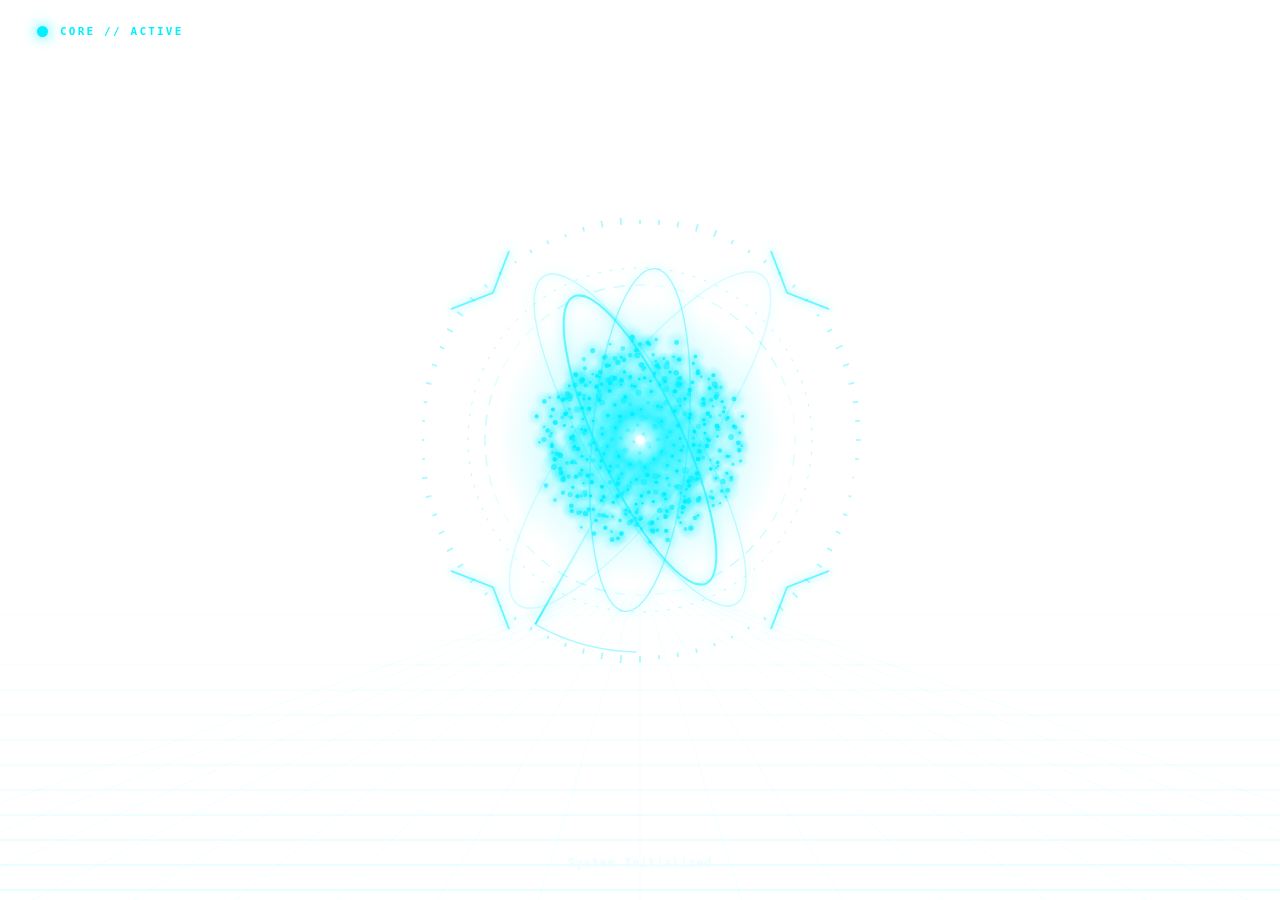
<file: jenefar/avatar/web/hud_avatar.html>
<!DOCTYPE html>
<html>
<head>
<meta charset="utf-8">
<style>
  * { margin:0; padding:0; box-sizing:border-box; }
  html, body {
    background: transparent;
    overflow: hidden;
    font-family: 'JetBrains Mono', 'Segoe UI Mono', 'Consolas', monospace;
    user-select: none;
    cursor: default;
  }
  #stage { width:100vw; height:100vh; position:relative; }
  #hud {
    position:absolute; inset:0;
    width:100%; height:100%;
  }
  #top-telemetry {
    position:absolute; top:16px; left:20px;
    display:flex; align-items:center; gap:12px;
    padding:8px 16px;
    background: rgba(3,10,24,0.82);
    border:1px solid rgba(0,240,255,0.5);
    border-radius:12px;
    backdrop-filter: blur(14px);
    box-shadow: 0 0 22px rgba(0,240,255,0.22);
    z-index:10;
    transition: border-color 0.4s ease, box-shadow 0.4s ease;
  }
  .led {
    width:11px; height:11px; border-radius:50%;
    background:#00f0ff;
    box-shadow: 0 0 14px #00f0ff;
    transition: all 0.3s ease;
    animation: breathe 2.4s ease-in-out infinite;
  }
  @keyframes breathe {
    0%,100% { transform: scale(1); opacity:1; }
    50%     { transform: scale(0.82); opacity:0.7; }
  }
  #mode-tag {
    color:#00f0ff;
    font-size:11px;
    font-weight:800;
    letter-spacing:2.2px;
    text-transform:uppercase;
    transition: color 0.4s ease;
  }
  #caption-box {
    position:absolute; bottom:20px; left:50%;
    transform: translateX(-50%);
    width: 88%; max-width: 420px;
    text-align:center;
    color:#ecfeff;
    font-size:12px; font-weight:600;
    letter-spacing:0.8px;
    padding:9px 18px;
    background: rgba(3,12,28,0.88);
    border:1px solid rgba(0,240,255,0.38);
    border-radius:14px;
    box-shadow: 0 0 22px rgba(0,240,255,0.18);
    backdrop-filter: blur(12px);
    z-index:10;
    white-space:nowrap; overflow:hidden; text-overflow:ellipsis;
    transition: border-color 0.4s ease, box-shadow 0.4s ease;
  }
  #vignette { display:none!important; background:transparent!important; box-shadow:none!important; pointer-events:none; z-index:5; }
  #hud { background:transparent!important; box-shadow:none!important; }
  #top-telemetry, #caption-box {
    background:transparent!important;
    background-color:transparent!important;
    border-color:transparent!important;
    backdrop-filter:none!important;
    box-shadow:none!important;
  }
</style>
</head>
<body>
<div id="stage">
  <canvas id="hud"></canvas>
  <div id="top-telemetry">
    <div class="led" id="led"></div>
    <span id="mode-tag">CORE // ACTIVE</span>
  </div>
  <div id="caption-box">System Initialized</div>
  <div id="vignette"></div>
</div>
<script>
(function() {
  'use strict';

  // ═══════════════════════════════════════════════════════════════
  //  CONFIG
  // ═══════════════════════════════════════════════════════════════
  const CFG = {
    PARTICLES:      420,
    SPHERE_RADIUS:  88,
    FOV_DIST:       380,
    RING_RADII:     [155, 172, 190, 208],
    FLOOR_DEPTH:    14,
    FLOOR_COLS:     18,
    WAVEFORM_BARS:  72,
    WAVEFORM_R:     216,
    SCAN_SPEED:     1.4,
    VIGNETTE:       1.0,
  };

  const STATE_COLORS = {
    idle:       {r: 0,   g: 240, b: 255, speed: 0.008, amp: 0.05},
    listening:  {r: 0,   g: 255, b: 150, speed: 0.020, amp: 0.55},
    thinking:   {r: 200, g: 0,   b: 255, speed: 0.045, amp: 0.80},
    processing: {r: 200, g: 0,   b: 255, speed: 0.045, amp: 0.80},
    executing:  {r: 255, g: 160, b: 0,   speed: 0.032, amp: 0.65},
    speaking:   {r: 255, g: 220, b: 60,  speed: 0.024, amp: 0.70},
    error:      {r: 255, g: 60,  b: 60,  speed: 0.015, amp: 0.35},
  };

  // ═══════════════════════════════════════════════════════════════
  //  STATE
  // ═══════════════════════════════════════════════════════════════
  const S = {
    state:        'idle',
    targetRGB:    {r: 0, g: 240, b: 255},
    curRGB:       {r: 0, g: 240, b: 255},
    targetSpeed:  0.008,
    curSpeed:     0.008,
    targetAmp:    0.05,
    curAmp:       0.05,
    time:         0,
    rotX:         0,
    rotY:         0,
    rotZ:         0,
    mouseX:       0,   // -1..1
    mouseY:       0,   // -1..1
    parallax:     0.6, // how much mouse rotates the scene
    fps:          60,
    lastFrame:    0,
  };

  // ═══════════════════════════════════════════════════════════════
  //  CANVAS
  // ═══════════════════════════════════════════════════════════════
  const canvas = document.getElementById('hud');
  const ctx    = canvas.getContext('2d');
  let W, H, CX, CY, DPR;

  function resize() {
    DPR = window.devicePixelRatio || 1;
    W = window.innerWidth;
    H = window.innerHeight;
    canvas.width  = Math.round(W * DPR);
    canvas.height = Math.round(H * DPR);
    canvas.style.width  = W + 'px';
    canvas.style.height = H + 'px';
    ctx.setTransform(DPR, 0, 0, DPR, 0, 0);
    CX = W / 2;
    CY = H / 2 - 10;
  }
  window.addEventListener('resize', resize);
  resize();

  // ═══════════════════════════════════════════════════════════════
  //  PARTICLES — Fibonacci sphere
  // ═══════════════════════════════════════════════════════════════
  const particles = [];
  (function initParticles() {
    const N = CFG.PARTICLES;
    const PHI = Math.PI * (1 + Math.sqrt(5));
    for (let i = 0; i < N; i++) {
      const y = 1 - (i / (N - 1)) * 2;
      const r = Math.sqrt(Math.max(0, 1 - y * y));
      const theta = PHI * i;
      const x = Math.cos(theta) * r;
      const z = Math.sin(theta) * r;
      const rr = CFG.SPHERE_RADIUS * (0.82 + Math.random() * 0.35);
      particles.push({
        x: x * rr, y: y * rr, z: z * rr,
        size: 1.1 + Math.random() * 1.6,
        phase: Math.random() * Math.PI * 2,
      });
    }
  })();

  // ═══════════════════════════════════════════════════════════════
  //  MOUSE PARALLAX
  // ═══════════════════════════════════════════════════════════════
  document.addEventListener('mousemove', (e) => {
    S.mouseX = (e.clientX / W) * 2 - 1;
    S.mouseY = (e.clientY / H) * 2 - 1;
  });

  // ═══════════════════════════════════════════════════════════════
  //  DRAW: FLOOR GRID (perspective)
  // ═══════════════════════════════════════════════════════════════
  function drawFloor(rgb) {
    const horizonY = CY + 150;
    const floorY   = H + 40;
    const depth    = CFG.FLOOR_DEPTH;
    const cols     = CFG.FLOOR_COLS;
    const cxTop    = CX;
    const cxBot    = CX;

    // Horizontal (perspective) lines
    for (let i = 0; i <= depth; i++) {
      const t = i / depth;
      const yy = horizonY + t * (floorY - horizonY);
      const alpha = 0.03 + Math.pow(t, 1.6) * 0.18;
      ctx.beginPath();
      ctx.strokeStyle = `rgba(${rgb}, ${alpha})`;
      ctx.lineWidth = 1;
      ctx.moveTo(0, yy);
      ctx.lineTo(W, yy);
      ctx.stroke();
    }

    // Vertical (radiating) lines from vanishing point
    for (let i = 0; i <= cols; i++) {
      const t = i / cols;
      const xTop = cxTop + (t - 0.5) * 80;
      const xBot = cxBot + (t - 0.5) * W * 1.6;
      ctx.beginPath();
      ctx.strokeStyle = `rgba(${rgb}, 0.06)`;
      ctx.lineWidth = 1;
      ctx.moveTo(xTop, horizonY);
      ctx.lineTo(xBot, floorY);
      ctx.stroke();
    }

    // Keep the canvas transparent; a filled horizon plate creates a visible rectangle.
  }

  // ═══════════════════════════════════════════════════════════════
  //  DRAW: HUD OUTER RINGS (segmented)
  // ═══════════════════════════════════════════════════════════════
  function drawHUDRings(rgb, t) {
    // Segmented dashed ring
    const r0 = CFG.RING_RADII[0];
    const seg = 48;
    for (let i = 0; i < seg; i++) {
      const a1 = (i / seg) * Math.PI * 2 + t * 0.15;
      const a2 = a1 + (Math.PI * 2 / seg) * 0.55;
      const pulse = 0.15 + Math.sin(i * 0.7 + t * 3.2) * 0.08;
      ctx.beginPath();
      ctx.arc(CX, CY, r0, a1, a2);
      ctx.strokeStyle = `rgba(${rgb}, ${pulse})`;
      ctx.lineWidth = 1.4;
      ctx.stroke();
    }

    // Inner dashed pulse ring
    const r1 = CFG.RING_RADII[1] + Math.sin(t * 2.1) * 4;
    ctx.beginPath();
    ctx.arc(CX, CY, r1, 0, Math.PI * 2);
    ctx.strokeStyle = `rgba(${rgb}, 0.28)`;
    ctx.lineWidth = 1;
    ctx.setLineDash([3, 9]);
    ctx.stroke();
    ctx.setLineDash([]);

    // Corner brackets (HUD)
    const bR = CFG.RING_RADII[3];
    const bLen = 22;
    for (let k = 0; k < 4; k++) {
      const a = (k / 4) * Math.PI * 2 + Math.PI / 4;
      const x1 = CX + Math.cos(a) * bR;
      const y1 = CY + Math.sin(a) * bR;
      const x2 = CX + Math.cos(a - 0.18) * (bR + bLen);
      const y2 = CY + Math.sin(a - 0.18) * (bR + bLen);
      const x3 = CX + Math.cos(a + 0.18) * (bR + bLen);
      const y3 = CY + Math.sin(a + 0.18) * (bR + bLen);
      ctx.beginPath();
      ctx.moveTo(x2, y2);
      ctx.lineTo(x1, y1);
      ctx.lineTo(x3, y3);
      ctx.strokeStyle = `rgba(${rgb}, 0.55)`;
      ctx.lineWidth = 1.8;
      ctx.shadowColor = `rgb(${rgb})`;
      ctx.shadowBlur = 8;
      ctx.stroke();
      ctx.shadowBlur = 0;
    }
  }

  // ═══════════════════════════════════════════════════════════════
  //  DRAW: 3D PARTICLE SPHERE
  // ═══════════════════════════════════════════════════════════════
  const _proj = new Array(particles.length);
  function drawSphere(rgb, t) {
    const cosY = Math.cos(S.rotY), sinY = Math.sin(S.rotY);
    const cosX = Math.cos(S.rotX), sinX = Math.sin(S.rotX);

    for (let i = 0; i < particles.length; i++) {
      const p = particles[i];
      // Organic breathing wave
      const wave = Math.sin(t * 1.8 + p.phase) * 3.2 * (0.5 + S.curAmp);
      const scale = 1 + wave / CFG.SPHERE_RADIUS;
      let x = p.x * scale;
      let y = p.y * scale;
      let z = p.z * scale;

      // Rotate Y
      let x1 =  x * cosY - z * sinY;
      let z1 =  z * cosY + x * sinY;
      // Rotate X
      let y1 =  y * cosX - z1 * sinX;
      let z2 =  z1 * cosX + y * sinX;

      _proj[i] = { x: x1, y: y1, z: z2, size: p.size };
    }

    // Depth sort (back to front)
    _proj.sort((a, b) => a.z - b.z);

    for (let i = 0; i < _proj.length; i++) {
      const p = _proj[i];
      const fov  = CFG.FOV_DIST / (CFG.FOV_DIST + p.z);
      const px   = CX + p.x * fov;
      const py   = CY + p.y * fov;
      const alpha = Math.max(0.08, Math.min(1, (p.z + 130) / 260));
      const rad  = Math.max(0.8, p.size * fov);

      // Glow halo
      const grad = ctx.createRadialGradient(px, py, 0, px, py, rad * 5);
      grad.addColorStop(0, `rgba(${rgb}, ${alpha * 0.6})`);
      grad.addColorStop(1, `rgba(${rgb}, 0)`);
      ctx.fillStyle = grad;
      ctx.beginPath();
      ctx.arc(px, py, rad * 5, 0, Math.PI * 2);
      ctx.fill();

      // Solid dot
      ctx.fillStyle = `rgba(${rgb}, ${Math.min(1, alpha + 0.25)})`;
      ctx.beginPath();
      ctx.arc(px, py, rad, 0, Math.PI * 2);
      ctx.fill();
    }
  }

  // ═══════════════════════════════════════════════════════════════
  //  DRAW: VOLUMETRIC CORE
  // ═══════════════════════════════════════════════════════════════
  function drawCore(rgb, t) {
    const pulse = 1 + Math.sin(t * 3.4) * 0.07 + S.curAmp * 0.4;
    const r = 62 * pulse;
    const grad = ctx.createRadialGradient(CX, CY, 0, CX, CY, r * 2.4);
    grad.addColorStop(0.00, `rgba(255,255,255,${0.65 + S.curAmp * 0.3})`);
    grad.addColorStop(0.18, `rgba(${rgb}, 0.75)`);
    grad.addColorStop(0.55, `rgba(${rgb}, 0.18)`);
    grad.addColorStop(1.00, `rgba(${rgb}, 0)`);
    ctx.fillStyle = grad;
    ctx.beginPath();
    ctx.arc(CX, CY, r * 2.4, 0, Math.PI * 2);
    ctx.fill();

    // Nucleus dot
    ctx.fillStyle = `rgba(255,255,255,${0.85 + S.curAmp * 0.15})`;
    ctx.beginPath();
    ctx.arc(CX, CY, 5 * pulse, 0, Math.PI * 2);
    ctx.fill();
  }

  // ═══════════════════════════════════════════════════════════════
  //  DRAW: 3D ORBIT RINGS
  // ═══════════════════════════════════════════════════════════════
  function drawOrbits(rgb, t) {
    const rings = [
      { rx: 158, ry: 42, tilt:  Math.PI / 4, speed:  0.85, alpha: 0.55 },
      { rx: 172, ry: 48, tilt: -Math.PI / 3, speed: -1.10, alpha: 0.38 },
      { rx: 190, ry: 52, tilt:  Math.PI / 6, speed:  1.35, alpha: 0.24 },
      { rx: 205, ry: 58, tilt: -Math.PI / 5, speed: -0.70, alpha: 0.16 },
    ];

    rings.forEach((r, idx) => {
      ctx.save();
      ctx.translate(CX, CY);
      ctx.rotate(r.tilt + S.rotY * r.speed + t * 0.05 * (idx % 2 ? -1 : 1));
      ctx.beginPath();
      ctx.ellipse(0, 0, r.rx, r.ry, 0, 0, Math.PI * 2);
      ctx.strokeStyle = `rgba(${rgb}, ${r.alpha})`;
      ctx.lineWidth = idx === 0 ? 2.2 : 1.4;
      ctx.shadowColor = `rgb(${rgb})`;
      ctx.shadowBlur = 12;
      ctx.stroke();
      ctx.shadowBlur = 0;
      ctx.restore();
    });
  }

  // ═══════════════════════════════════════════════════════════════
  //  DRAW: WAVEFORM (audio-reactive ring)
  // ═══════════════════════════════════════════════════════════════
  function drawWaveform(rgb, t) {
    const bars = CFG.WAVEFORM_BARS;
    const baseR = CFG.WAVEFORM_R;
    const amp = 0.35 + S.curAmp * 0.9;

    for (let i = 0; i < bars; i++) {
      const ang = (i / bars) * Math.PI * 2 - Math.PI / 2;
      // layered sine for organic wave
      const n1 = Math.sin(i * 0.55 + t * 4.2);
      const n2 = Math.sin(i * 1.30 - t * 6.1) * 0.5;
      const n3 = Math.sin(i * 2.10 + t * 8.5) * 0.25;
      const h  = (3 + (n1 + n2 + n3 + 1.75) * 5) * amp;

      const x1 = CX + Math.cos(ang) * baseR;
      const y1 = CY + Math.sin(ang) * baseR;
      const x2 = CX + Math.cos(ang) * (baseR + h);
      const y2 = CY + Math.sin(ang) * (baseR + h);

      ctx.beginPath();
      ctx.moveTo(x1, y1);
      ctx.lineTo(x2, y2);
      ctx.strokeStyle = `rgba(${rgb}, ${0.32 + S.curAmp * 0.45})`;
      ctx.lineWidth = 1.8;
      ctx.stroke();
    }
  }

  // ═══════════════════════════════════════════════════════════════
  //  DRAW: SCAN LINE (radar sweep)
  // ═══════════════════════════════════════════════════════════════
  function drawScan(rgb, t) {
    const ang = (t * CFG.SCAN_SPEED) % (Math.PI * 2);
    const r   = CFG.RING_RADII[3] + 4;
    const x2  = CX + Math.cos(ang) * r;
    const y2  = CY + Math.sin(ang) * r;

    const grad = ctx.createLinearGradient(CX, CY, x2, y2);
    grad.addColorStop(0, `rgba(${rgb}, 0)`);
    grad.addColorStop(0.7, `rgba(${rgb}, 0.28)`);
    grad.addColorStop(1, `rgba(${rgb}, 0.75)`);
    ctx.beginPath();
    ctx.moveTo(CX, CY);
    ctx.lineTo(x2, y2);
    ctx.strokeStyle = grad;
    ctx.lineWidth = 2;
    ctx.shadowColor = `rgb(${rgb})`;
    ctx.shadowBlur = 14;
    ctx.stroke();
    ctx.shadowBlur = 0;

    // Trailing arc
    ctx.beginPath();
    ctx.arc(CX, CY, r, ang - 0.5, ang);
    ctx.strokeStyle = `rgba(${rgb}, 0.35)`;
    ctx.lineWidth = 1.4;
    ctx.stroke();
  }

  // ═══════════════════════════════════════════════════════════════
  //  MAIN RENDER LOOP
  // ═══════════════════════════════════════════════════════════════
  function tick(ts) {
    requestAnimationFrame(tick);
    const dt = Math.min(0.05, (ts - S.lastFrame) / 1000) || 0.016;
    S.lastFrame = ts;
    S.time += dt;
    const t = S.time;

    // Smooth color lerp
    S.curRGB.r += (S.targetRGB.r - S.curRGB.r) * 0.08;
    S.curRGB.g += (S.targetRGB.g - S.curRGB.g) * 0.08;
    S.curRGB.b += (S.targetRGB.b - S.curRGB.b) * 0.08;
    const rgb = `${Math.round(S.curRGB.r)}, ${Math.round(S.curRGB.g)}, ${Math.round(S.curRGB.b)}`;

    // Smooth speed / amplitude lerp
    S.curSpeed += (S.targetSpeed - S.curSpeed) * 0.06;
    S.curAmp   += (S.targetAmp   - S.curAmp)   * 0.10;

    // Rotation — driven by state speed, modulated by mouse parallax
    S.rotY += S.curSpeed * (1 + Math.abs(S.mouseX) * 0.4);
    S.rotX += S.curSpeed * 0.55 * (1 + Math.abs(S.mouseY) * 0.3);
    // Mouse parallax tilt (added to render, not accumulated)
    const tiltX = S.mouseY * 0.35 * S.parallax;
    const tiltY = S.mouseX * 0.35 * S.parallax;

    // Clear
    ctx.clearRect(0, 0, W, H);

    // Render layers, back to front
    drawFloor(rgb);
    drawHUDRings(rgb, t);
    drawWaveform(rgb, t);

    // Apply tilt for center objects only
    ctx.save();
    ctx.translate(CX, CY);
    ctx.translate(tiltY * 22, tiltX * 22);
    ctx.translate(-CX, -CY);
    drawSphere(rgb, t);
    drawOrbits(rgb, t);
    drawCore(rgb, t);
    ctx.restore();

    drawScan(rgb, t);
  }
  requestAnimationFrame(tick);

  // ═══════════════════════════════════════════════════════════════
  //  EXTERNAL API — Python se call hoti hai
  // ═══════════════════════════════════════════════════════════════
  window.updateAgentState = function(stateName, text) {
    const cfg = STATE_COLORS[stateName] || STATE_COLORS.idle;
    S.state       = stateName;
    S.targetRGB   = {r: cfg.r, g: cfg.g, b: cfg.b};
    S.targetSpeed = cfg.speed;
    S.targetAmp   = cfg.amp;

    // LED + tag
    const led = document.getElementById('led');
    const tag = document.getElementById('mode-tag');
    const cap = document.getElementById('caption-box');
    const tele = document.getElementById('top-telemetry');
    if (led) {
      led.style.background = `rgb(${cfg.r},${cfg.g},${cfg.b})`;
      led.style.boxShadow  = `0 0 18px rgb(${cfg.r},${cfg.g},${cfg.b})`;
    }
    if (tag) tag.style.color = `rgb(${cfg.r},${cfg.g},${cfg.b})`;
    if (tele) {
      tele.style.borderColor = `rgba(${cfg.r},${cfg.g},${cfg.b},0.5)`;
      tele.style.boxShadow   = `0 0 22px rgba(${cfg.r},${cfg.g},${cfg.b},0.22)`;
    }

    const labels = {
      idle:       'JENEFAR // READY',
      listening:  'SENSOR // AUDIO INTAKE',
      thinking:   'NEURAL // CLOUD SYNAPSE',
      processing: 'NEURAL // CLOUD SYNAPSE',
      executing:  'CYBER // EXECUTING TASK',
      speaking:   'VOICE // SPEAKING',
      error:      'ALERT // ERROR',
    };
    if (tag) tag.innerText = labels[stateName] || 'JENEFAR // READY';
    if (cap && text) cap.innerText = String(text).slice(0, 120);
  };

  // Optional: Python se amplitude push kar sakta hai (0..1)
  window.setAmplitude = function(v) {
    const val = Math.max(0, Math.min(1, Number(v) || 0));
    S.targetAmp = val;
  };

})();
</script>
</body>
</html>
</file>
